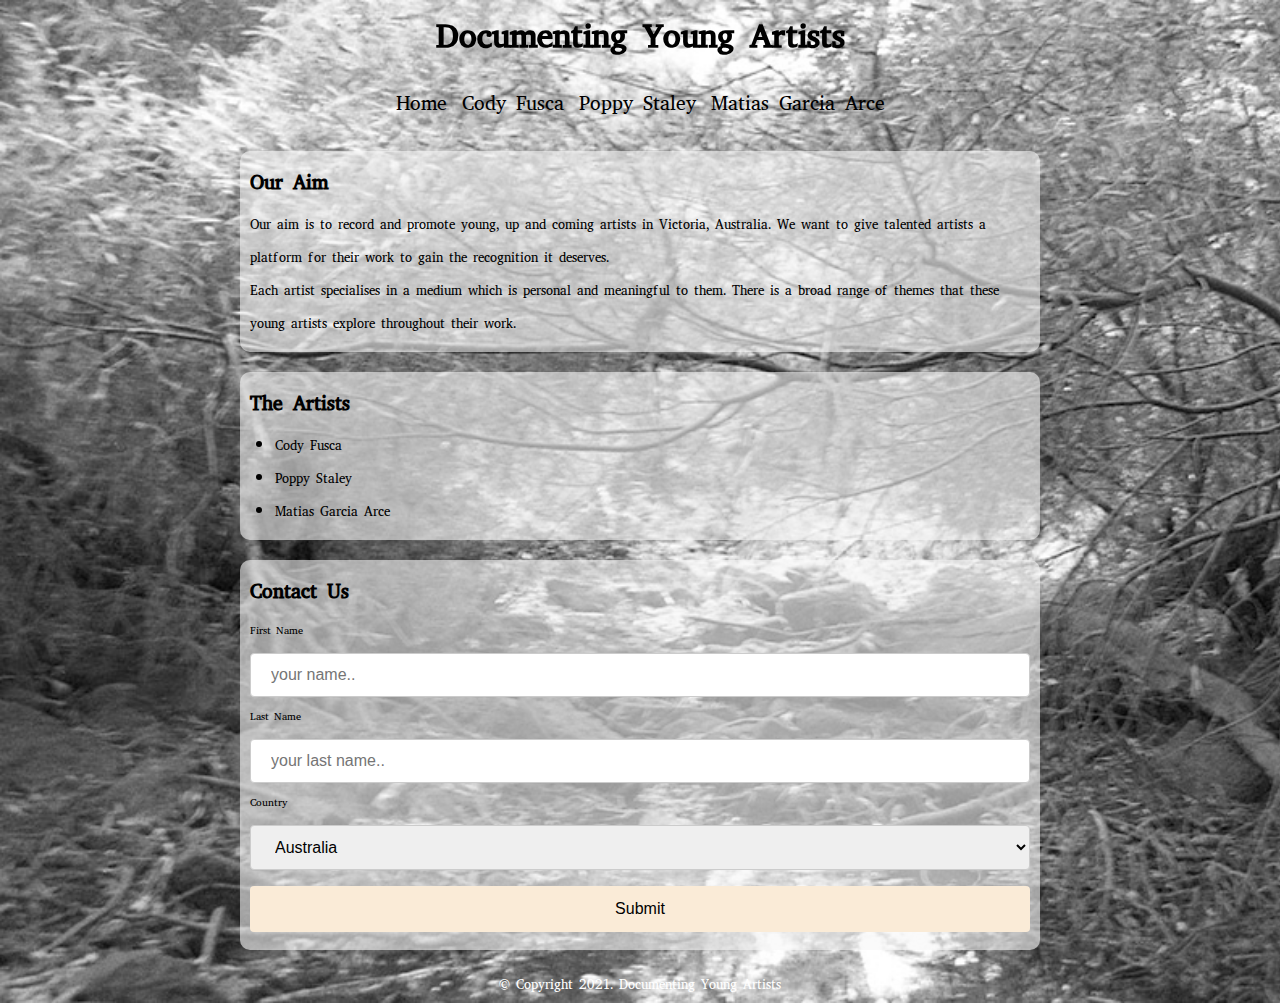
<file: index.html>
<!doctype html>
<html>
	
	<head> 
		<title>2021 webdesign</title>
		<link href="style.css" rel="stylesheet" type="text/css">
		<meta name="viewport" content="width=device-width, intial-scale=1">
		
		<link rel="preconnect" href="https://fonts.googleapis.com">
<link rel="preconnect" href="https://fonts.gstatic.com" crossorigin>
<link href="https://fonts.googleapis.com/css2?family=Peddana&display=swap" rel="stylesheet">
	</head>
	

	<body>
 <header>
	<h1>documenting young artists</h1>
<nav>
	  <ul>	
		  <li>
			<a href="index.html" class="menu">Home</a>
		  </li> 
		  <li>
		   <a href="cody1.html" class="menu">Cody Fusca</a>
	     </li>
		  <li>
		  <a href="poppy.html" class="menu">Poppy Staley</a>
		  </li>
		  <li> 
		  <a href="matias.html" class="menu">Matias Garcia Arce</a>
		  </li>
      </ul>
	</nav>
</header>			
		<main>
<!--main content goes here-->

<article class="item">
	<h2>Our Aim</h2>
	<p>Our aim is to record and promote young, up and coming artists in Victoria, Australia. We want to give talented artists a platform for their work to gain the recognition it deserves. </p>
	<p> Each artist specialises in a medium which is personal and meaningful to them. There is a broad range of themes that these young artists explore throughout their work.</p>
</article>
			
<article class="item">
	<h2>The artists</h2>
<ul>
	<li>Cody Fusca</li>
	<li>Poppy Staley</li>
	<li>Matias Garcia Arce</li>
</ul>	
</article>
		
			
<article class="item"> 
	<h2>contact us</h2>
	<form action="/action_page.php">
	     <label for="fname">First Name</label>
		<input type="text" id="fname" name="firstname" placeholder="your name..">
		
		<label for="lname">Last Name</label>
		<input type="text" id="lastname" placeholder="your last name..">
		
		<label for="country">Country</label>
        <select id="country" name="country">
			<option value="australia">Australia</option>
			<option value="canada">Canada</option>
			<option value="usa">USA</option>
		</select>
		
		<input type="submit" value="Submit">
	</form>
</article>
	
<!--end of main content-->
		</main>
<footer>
  <p>&copy; Copyright 2021. Documenting Young Artists</p>
</footer>		
		
		
	</body>
	
</html>
</file>
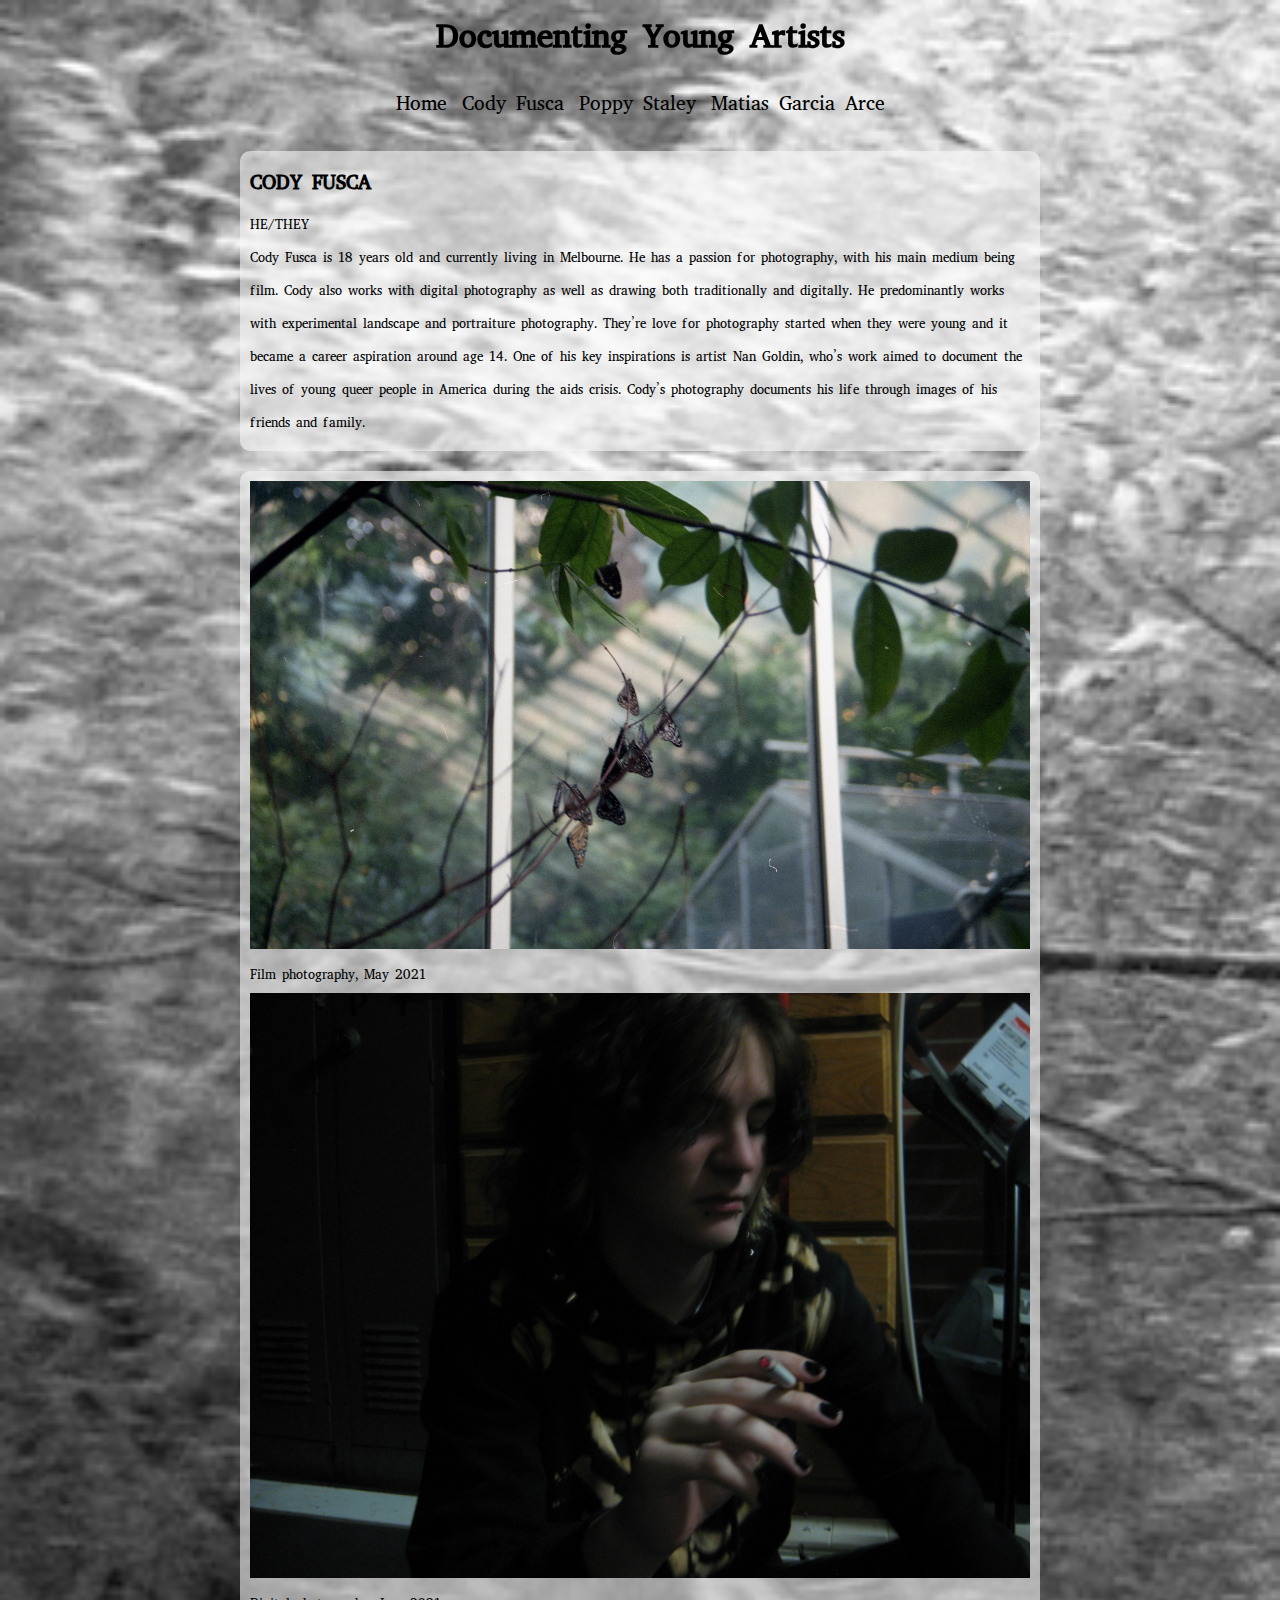
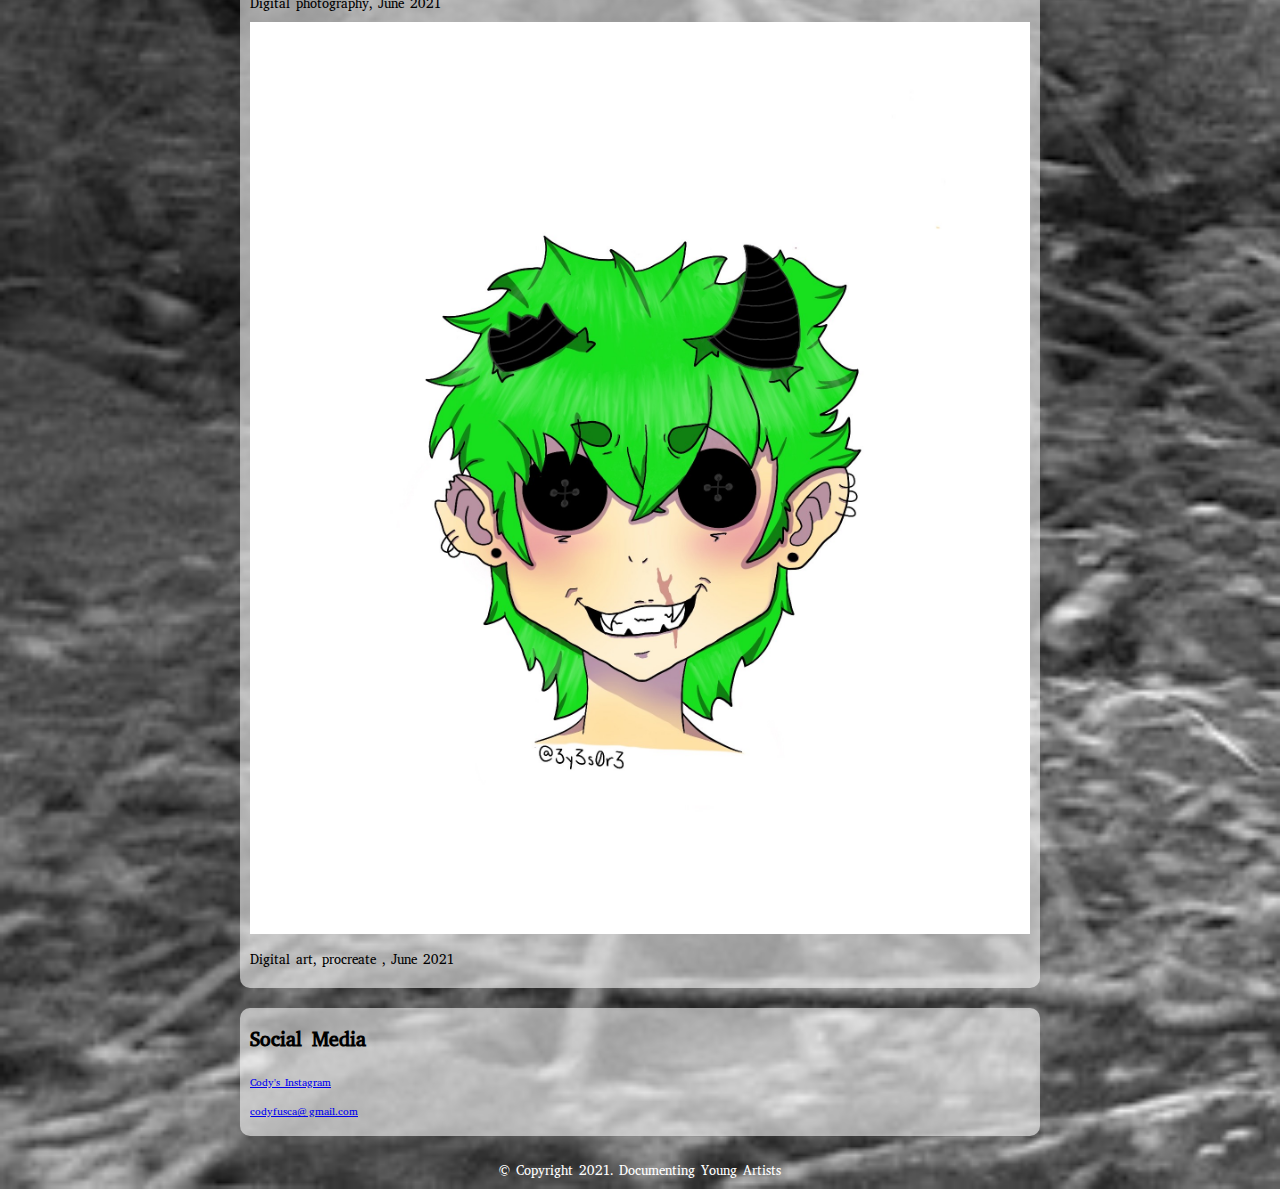
<file: cody1.html>
<!doctype html>
<html>
	
	<head> 
		<title>2021 webdesign</title>
		<link href="style.css" rel="stylesheet" type="text/css">
		<meta name="viewport" content="width=device-width, intial-scale=1">
		
		<link rel="preconnect" href="https://fonts.googleapis.com">
<link rel="preconnect" href="https://fonts.gstatic.com" crossorigin>
<link href="https://fonts.googleapis.com/css2?family=Peddana&display=swap" rel="stylesheet">
	</head>
	

	<body>
 <header>
	<h1>documenting young artists</h1>
<nav>
	  <ul>
	     <li>
		   <a href="index.html" class="menu">Home</a>
	     </li>
				
		  <li>
			<a href="cody1.html" class="menu">Cody Fusca</a>
		  </li>
		   <li>
		  <a href="poppy.html" class="menu">Poppy Staley</a>
		  </li>
		  <li> 
		  <a href="matias.html" class="menu">Matias Garcia Arce</a>
		  </li>
      </ul>
	</nav>
</header>			
		<main>
<!--main content goes here-->

<article class="item">
	<h2>CODY FUSCA</h2>
	<p>HE/THEY</p>
	<p>Cody Fusca is 18 years old and currently living in Melbourne. He has a passion for photography, with his main medium being film.  Cody also works with digital photography as well as drawing both traditionally and digitally. He predominantly works with experimental landscape and portraiture photography. They’re love for photography started when they were young and it became a career aspiration around age 14. One of his key inspirations is artist Nan Goldin, who’s work aimed to document the lives of young queer people in America during the aids crisis. Cody’s photography documents his life through images of his friends and family.</p>
</article>
			
<article class="item">
 <img src="butter013.jpeg" alt="photograph of a row of butterflies sitting on thin branches"> 
	<p> Film photography, May 2021</p>
	
<img src="cha.jpeg" alt="person with a cigarette in hand">
	 <p>Digital photography, June 2021</p>
	
<img src="digital.jpeg" alt="drawn character with green hair, horns and button eyes">
	<p>Digital art, procreate , June 2021</p>
</article>
		
<article class="item"> 
    <h2>Social media</h2>
	<p><a href="https://www.instagram.com/an0therphotodump/">Cody's Instagram</a></p> 
	<a href="mailto:codyfusca@gmail.com">codyfusca@gmail.com</a>
			</article>
	
<!--end of main content-->
		</main>
<footer>
  <p>&copy; Copyright 2021. Documenting Young Artists</p>
</footer>		
		
		
	</body>
	
</html>
</file>
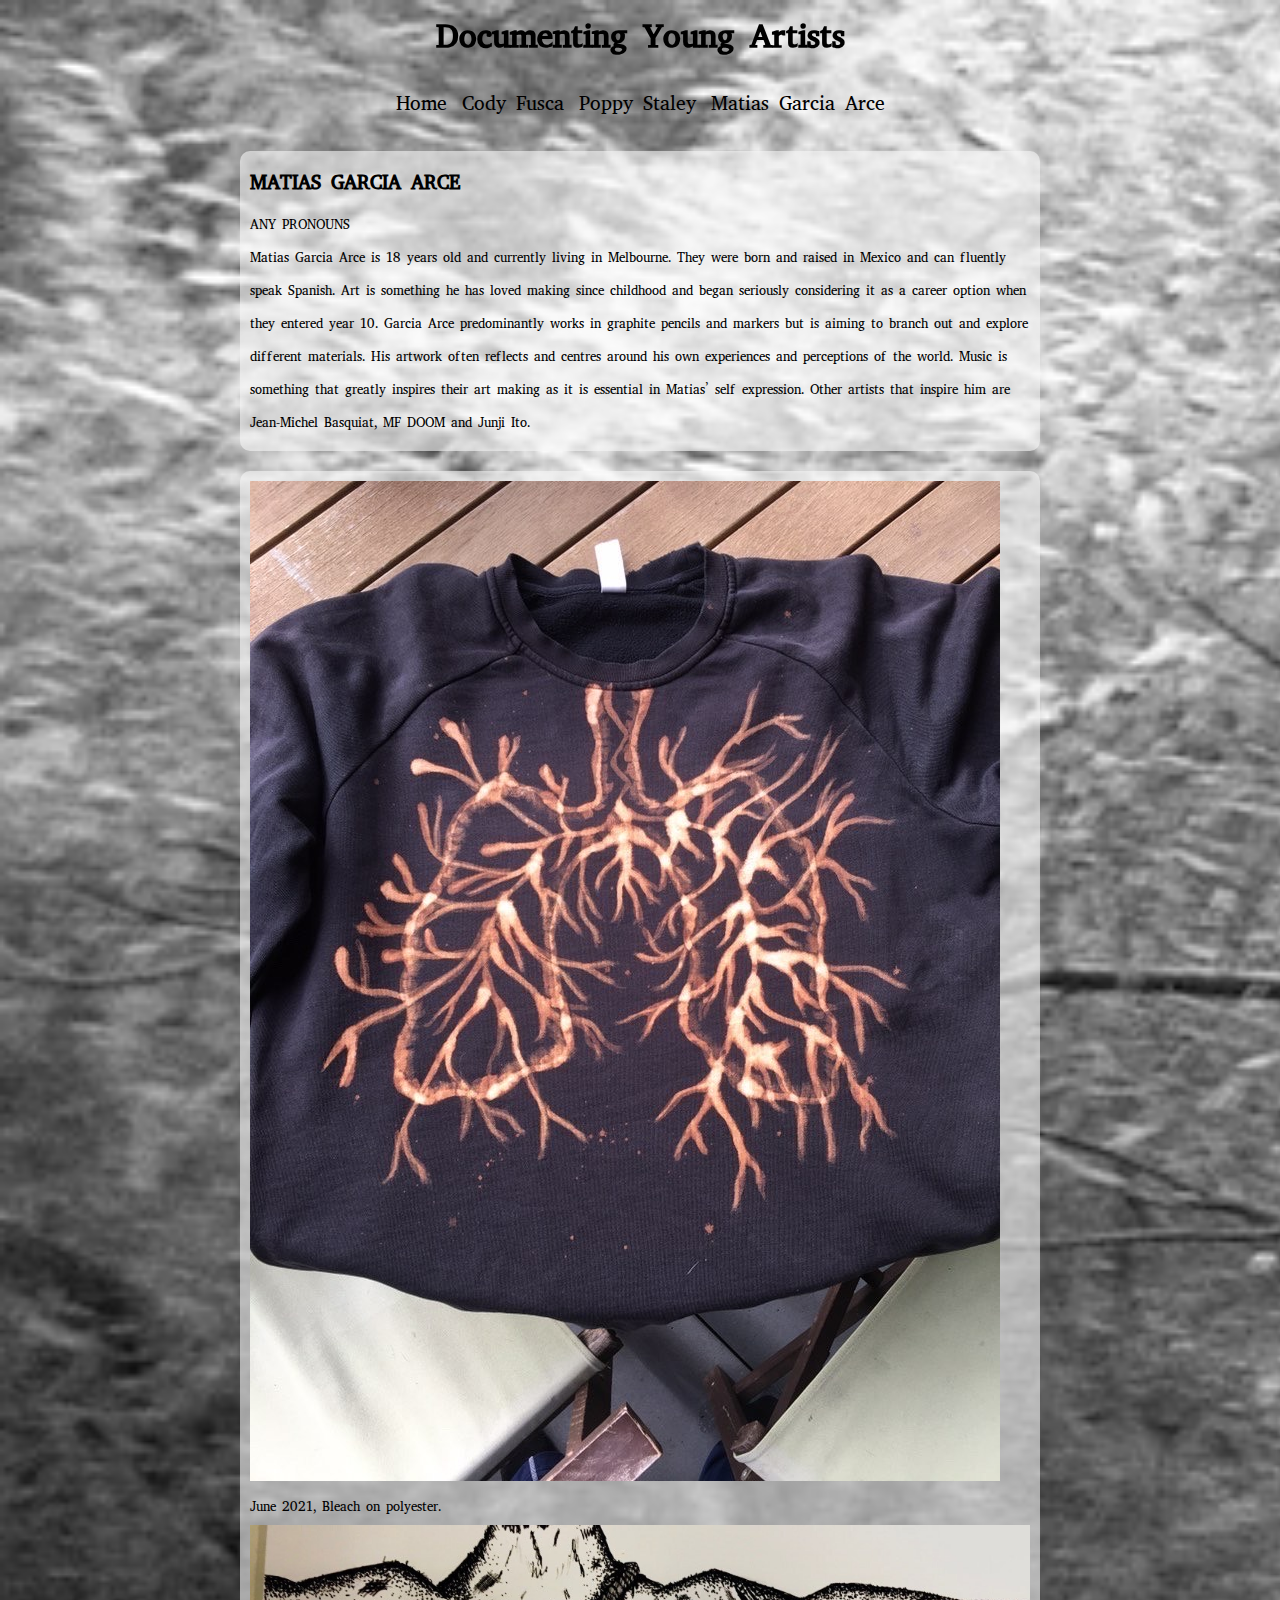
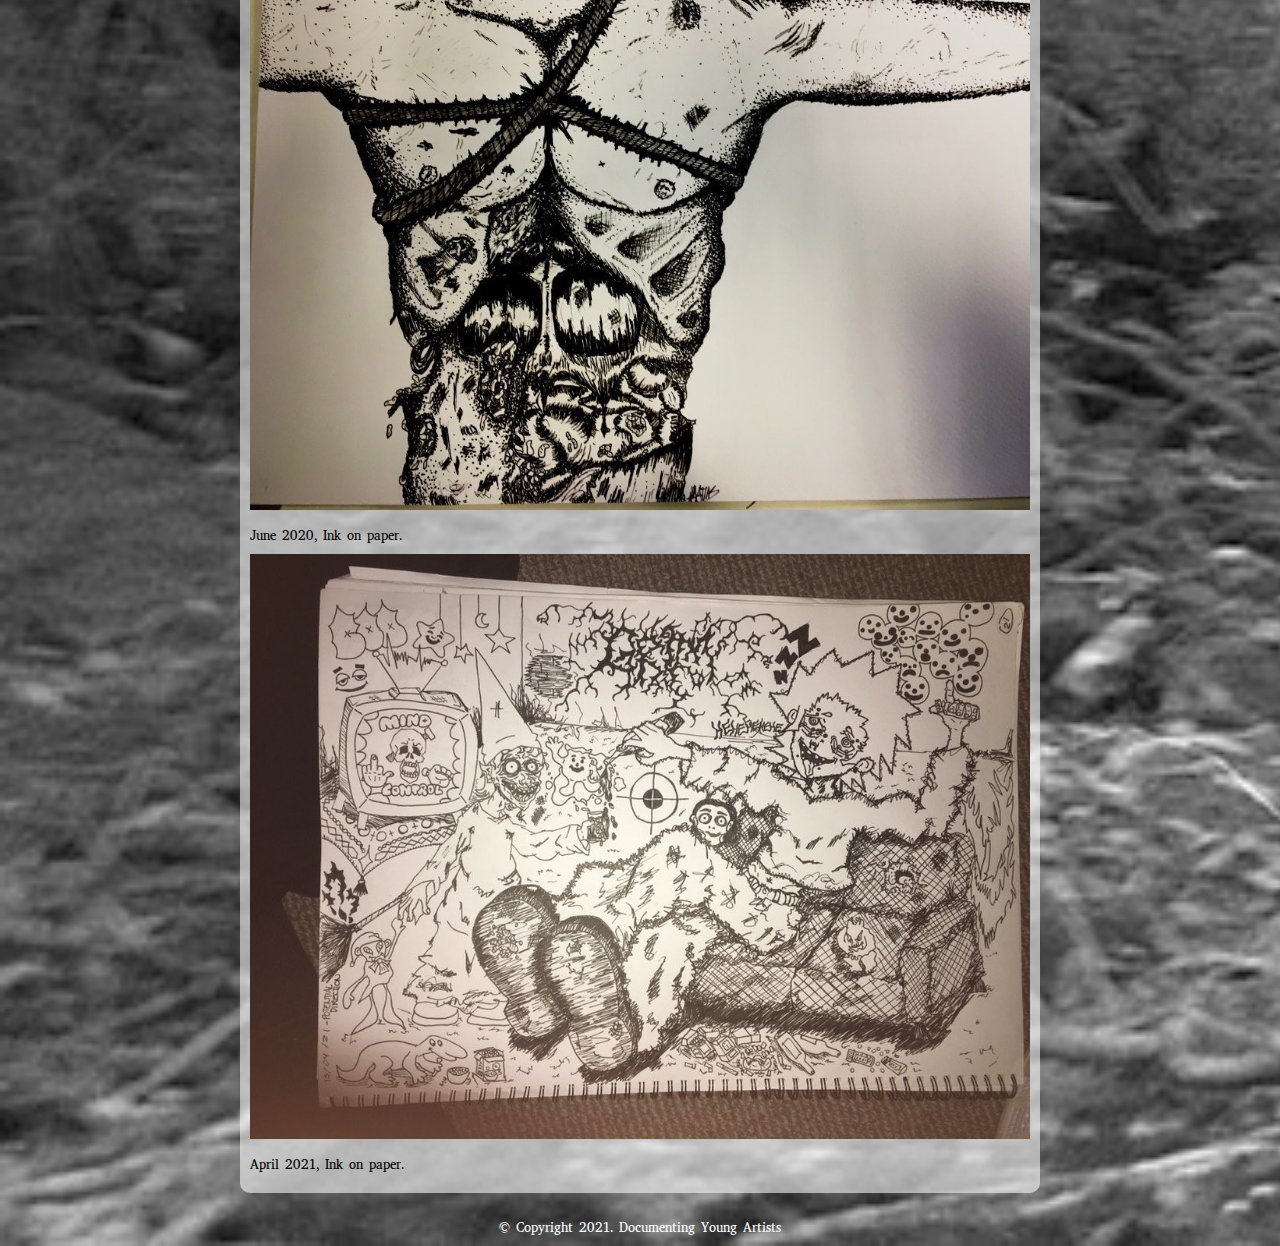
<file: matias.html>
<!doctype html>
<html>
	
	<head> 
		<title>2021 webdesign</title>
		<link href="style.css" rel="stylesheet" type="text/css">
		<meta name="viewport" content="width=device-width, intial-scale=1">
		
		<link rel="preconnect" href="https://fonts.googleapis.com">
<link rel="preconnect" href="https://fonts.gstatic.com" crossorigin>
<link href="https://fonts.googleapis.com/css2?family=Peddana&display=swap" rel="stylesheet">
	</head>
	

	<body>
 <header>
	<h1>documenting young artists</h1>
<nav>
	  <ul>
	     <li>
		   <a href="index.html" class="menu">Home</a>
	     </li>
				
		  <li>
			<a href="cody1.html" class="menu">Cody Fusca</a>
		  </li>
		    <li>
		  <a href="poppy.html" class="menu">Poppy Staley</a>
		  </li>
		  <li> 
		  <a href="matias.html" class="menu">Matias Garcia Arce</a>
		  </li>

      </ul>
	</nav>
</header>			
		<main>
<!--main content goes here-->

<article class="item">
	<h2>MATIAS GARCIA ARCE</h2>
	<p>ANY PRONOUNS</p>
	<p>Matias Garcia Arce is 18 years old and currently living in Melbourne. They were born and raised in Mexico and can fluently speak Spanish. Art is something he has loved making since childhood and began seriously considering it as a career option when they entered year 10. Garcia Arce predominantly works in graphite pencils and markers but is aiming to branch out and explore different materials. His artwork often reflects and centres around his own experiences and perceptions of the world. Music is something that greatly inspires their art making as it is essential in Matias’ self expression. Other artists that inspire him are Jean-Michel Basquiat, MF DOOM and Junji Ito. 
</p>
</article>
			
<article class="item">
 <img src="1.JPG" alt="lungs painted onto a jumper with bleach"> 
	<p>June 2021, Bleach on polyester.</p>
	
<img src="2.JPG" alt="drawing of a ripped apart torso bined by rope">
	 <p> June 2020, Ink on paper.</p>
	
<img src="3.JPG" alt="drawing of person sitting on a raggedy couch, pouring a drink for a character in a wizard outfit. The bacground is a chaos of graffitied walls.">
	<p>April 2021, Ink on paper.</p>
			</article> 
	
<!--end of main content-->
		</main>
<footer>
  <p>&copy; Copyright 2021. Documenting Young Artists</p>
</footer>		
		
		
	</body>
	
</html>
</file>
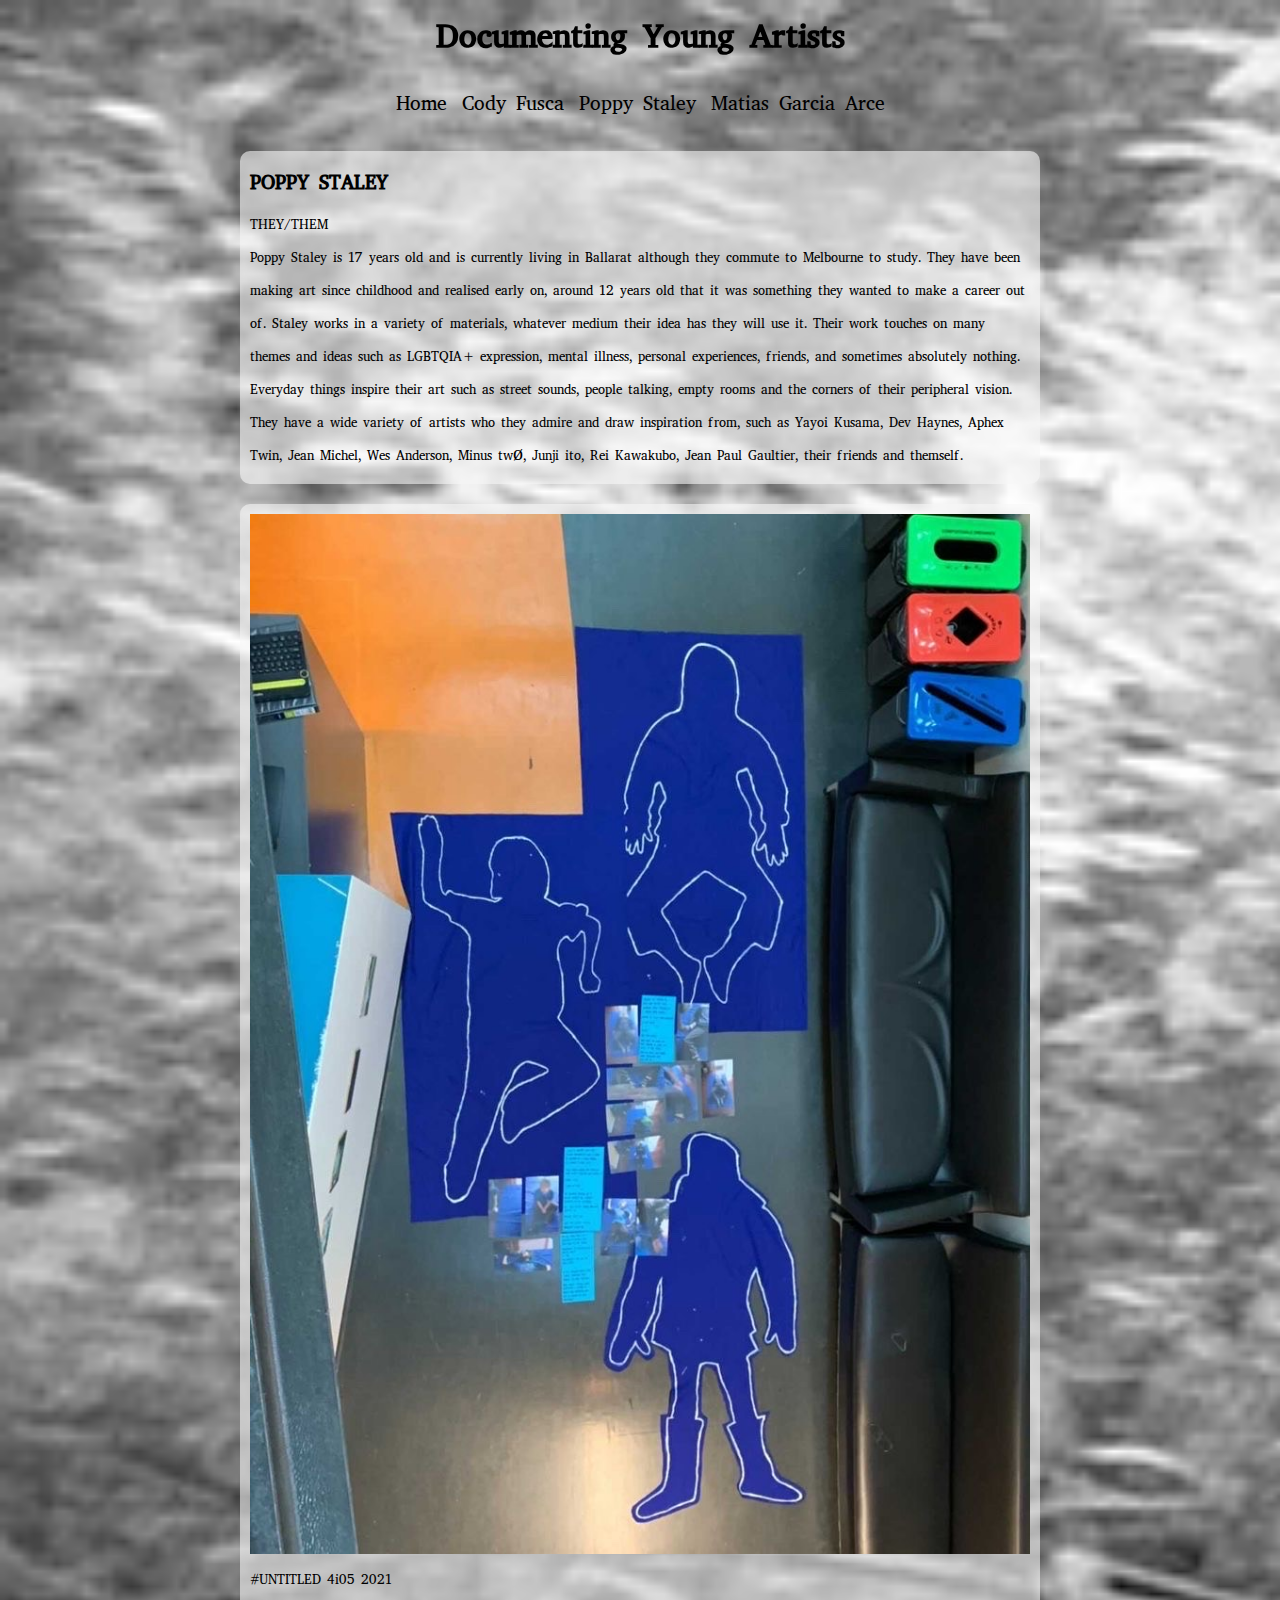
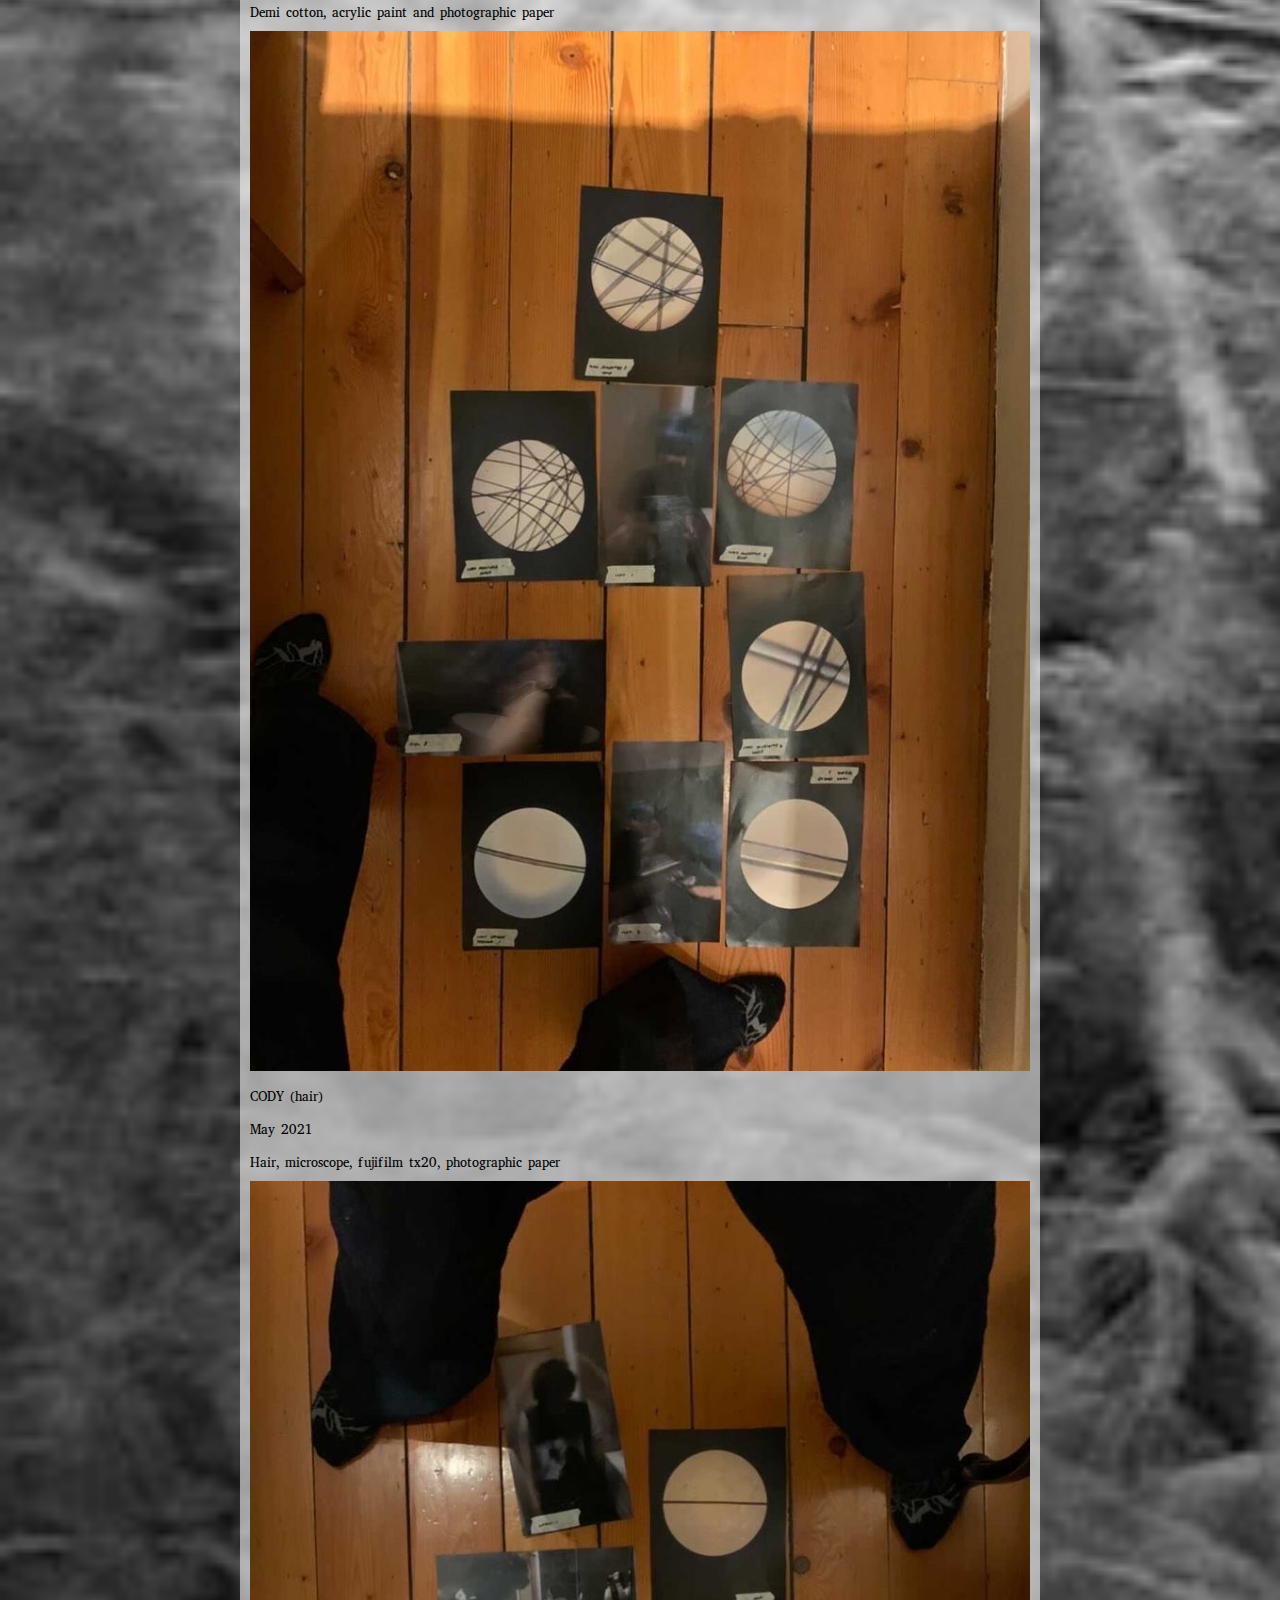
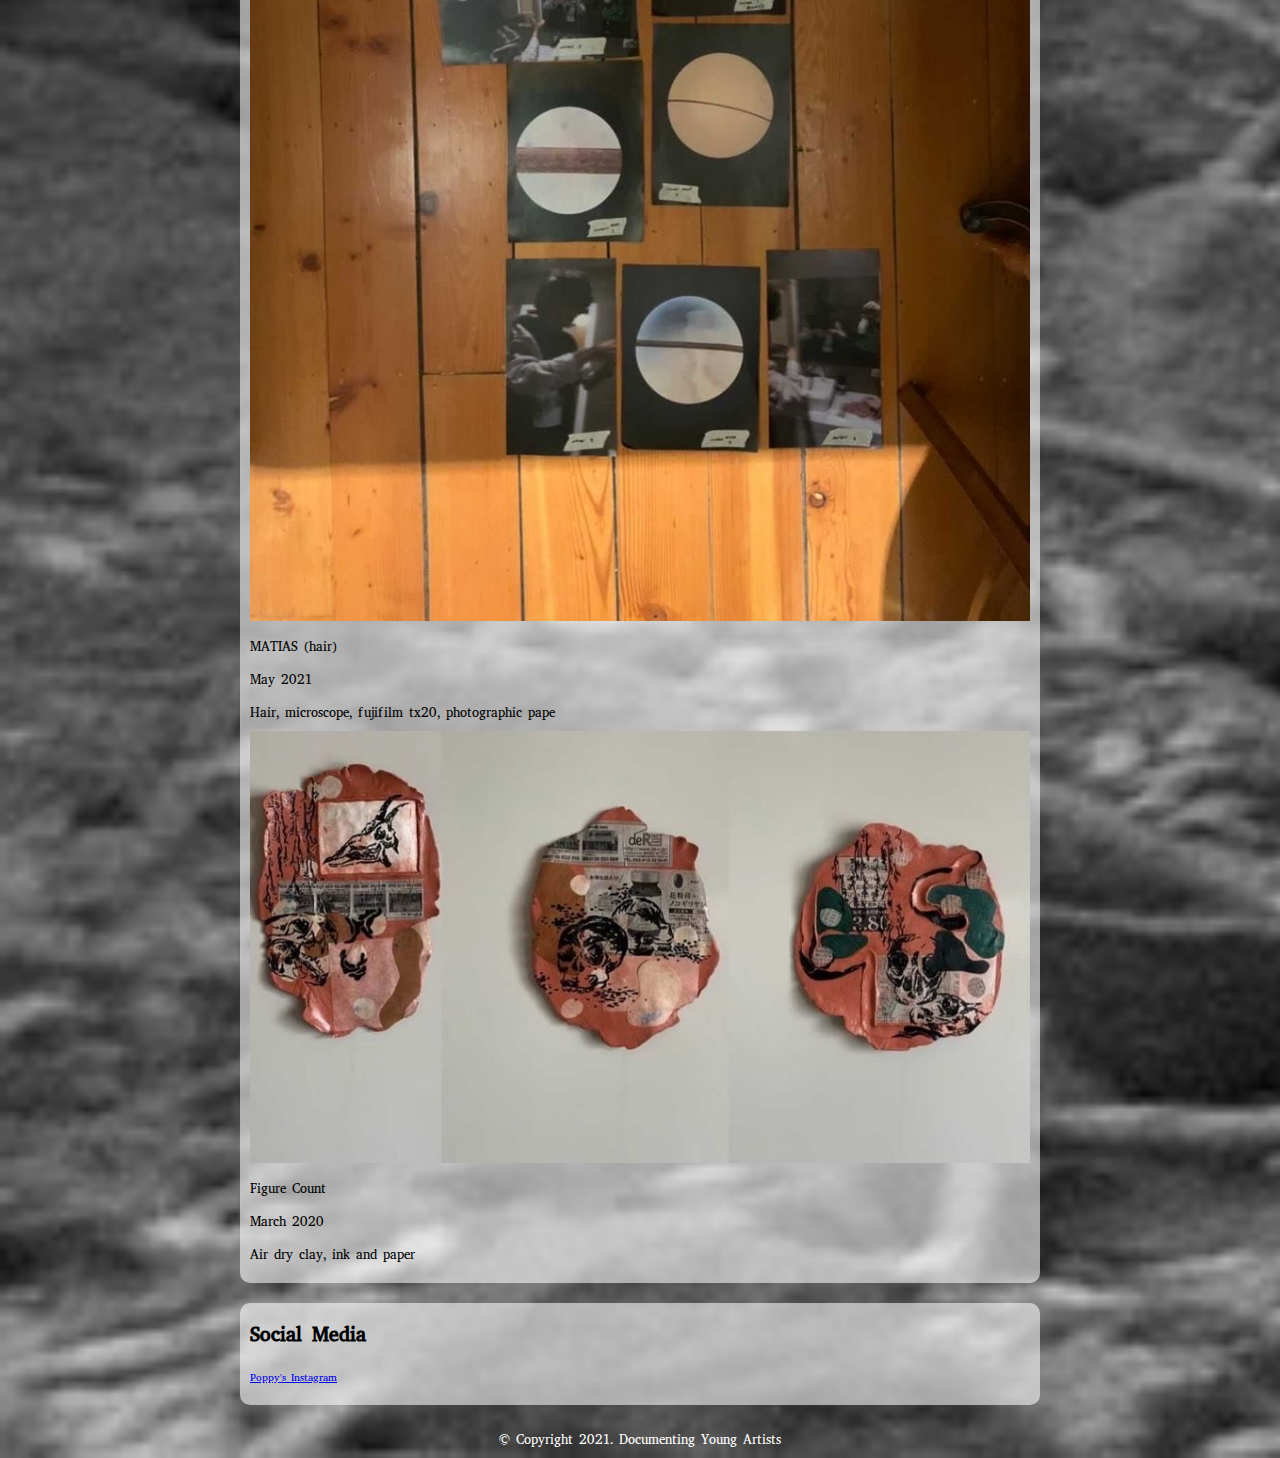
<file: poppy.html>
<!doctype html>
<html>
	
	<head> 
		<title>2021 webdesign</title>
		<link href="style.css" rel="stylesheet" type="text/css">
		<meta name="viewport" content="width=device-width, intial-scale=1">
		
		<link rel="preconnect" href="https://fonts.googleapis.com">
<link rel="preconnect" href="https://fonts.gstatic.com" crossorigin>
<link href="https://fonts.googleapis.com/css2?family=Peddana&display=swap" rel="stylesheet">
	</head>
	

	<body>
 <header>
	<h1>documenting young artists</h1>
<nav>
	  <ul>
	     <li>
		   <a href="index.html" class="menu">Home</a>
	     </li>
				
		  <li>
			<a href="cody1.html" class="menu">Cody Fusca</a>
		  </li>
		    <li>
		  <a href="poppy.html" class="menu">Poppy Staley</a>
		  </li>
		  <li> 
		  <a href="matias.html" class="menu">Matias Garcia Arce</a>
		  </li>
      </ul>
	</nav>
</header>			
		<main>
<!--main content goes here-->

<article class="item">
	<h2>POPPY STALEY</h2>
<p>THEY/THEM</p>
	<p>Poppy Staley is 17 years old and is currently living in Ballarat although they commute to Melbourne to study. They have been making art since childhood and realised early on, around 12 years old that it was something they wanted to make a career out of. Staley works in a variety of materials, whatever medium their idea has they will use it. Their work touches on many themes and ideas such as LGBTQIA+ expression, mental illness, personal experiences, friends, and sometimes absolutely nothing. Everyday things inspire their art such as street sounds, people talking, empty rooms and the corners of their peripheral vision. They have a wide variety of artists who they admire and draw inspiration from, such as Yayoi Kusama, Dev Haynes, Aphex Twin, Jean Michel, Wes Anderson, Minus twø, Junji ito, Rei Kawakubo, Jean Paul Gaultier, their friends and themself.</p>
</article>
			
<article class="item">
 <img src="untitled.JPG" alt="cut outs and white outlines of bodies on blue fabric combined with photos and text"> 
	<p>#UNTITLED 4i05 2021</p>
	<p>Demi cotton, acrylic paint and photographic paper</p>
	
<img src="CODY (hair).JPG" alt="photographs of human hair through a microscope">
	 <p>CODY (hair)</p> <p>May 2021</p>
	<p>Hair, microscope, fujifilm tx20, photographic paper</p>
	
<img src="MATIAS (hair).JPG" alt="photographs of human hair through a microscope combine with photos of a person.">
	<p>MATIAS (hair)</p> <p>May 2021</p>
	<p>Hair, microscope, fujifilm tx20, photographic pape</p>
	
<img src="Figure Count.JPG" alt="three flat, round sculptures"> 
	<p>Figure Count</p>
	<p>March 2020</p>
	<p>Air dry clay, ink and paper</p>
			</article> 
	
		
<article class="item"> 
    <h2>Social media</h2>
	<p><a href="https://www.instagram.com/4i05.room/">Poppy's Instagram</a></p> 
			</article>
	
<!--end of main content-->
		</main>
<footer>
  <p>&copy; Copyright 2021. Documenting Young Artists</p>
</footer>		
		
		
	</body>
	
</html>
</file>
<file: style.css>
*{
	margin:0;
	padding:0;
	box-sizing: border-box;
	font-size:16px;
 }

img,
iframe {
	max-width: 100%;
	height: auto;
	/* so that aspect ratio is kept even if height is declared in markup */
	border: 0;
	/* this stops a border if the image is inside a link */
       }

/* this is a CSS comment code - always comment your work to explain what you're doing */
body {
	font-family: 'Peddana', serif;
     }

/* background color defaults - remember to spell it colour */
body {
	background-color: transparent;
     }

header {
	background-color: transparent;
       }
/* if we want a number of different elements to have the same style we have to use a comma to seperate them */
header, footer {
	text-align: center;
               }

/* TYPEOGRAPHY */
h1 {
	font-size:50px;
	color: black; 
    text-transform: capitalize;
	font-family: 'Peddana', serif;
   }
h2 {
	font-size: 30px; 
	font-family: 'Peddana', serif;
	text-transform: capitalize;
   }
p,li {
	      font-size: 20px  
           }
.menu{
	font-size: 30px;
}

.item {

	padding: 1%;
	margin: 10%;
	margin-bottom: 20px;
	margin-top: 20px;
	border-radius: 10px;
      }

main {
/* use max-width wherever possible */
	max-width: 1000px;
    margin-left: auto;
	margin-right: auto;
     }

/* this section makes the list fit in the box - called nesting */
.item li {
	margin-left: 25px;
         }

nav {
	text-align: center; 
	}
nav li {
	display: inline-block;
       }
/* nav li a, or nav a ?? */ 
nav a {
	background: transparent;
	color: black;
	padding: 5px;
	text-decoration: none;
	border-radius: 5px; 
      }

nav a:hover {
	background: antiquewhite; 
            }


body {
	background-color: antiquewhite;
	background-image: url("walk035.jpg");
	background-repeat: no-repeat;
	background-size: cover;
     }

/* responsiveness */
@media screen and (min-width: 500px) {
body {
	background-color: transparent;
	font-family: 'Peddana', serif;
  }
.item {
	background-color: rgba(246,246,246,0.60); 
}
h2{ 
font-family: 'Peddana', serif;
}

@media screen and (min-width: 768px) { 
body { 
	background-color: antiquewhite;
	background-image: url("walk035.jpg");
	background-repeat: no-repeat;
	background-size: cover;
	}
.item {

	background-color: 0.9/* 0.9 means transparent */ 
	}
	footer {
		color: white; 
		clear: both;
	}
}


input[type=text], select {
	width: 100%;
	padding: 12px 20px;
	margin: 8px 0;
	display: inline-block;
	border: 1px solid #ccc;
	border-radius: 4px;
	box-sizing: border-box;
} 

input[type=submit] {
	width: 100%;
	background-color: antiquewhite;
	color: black;
	padding: 14px 20px;
	margin: 8px 0;
	border: none;
	border-radius: 4px;
	cursor: pointer;
}

input[type=submit] hover {
	background-color: antiquewhite;
}

div {
	border-radius: 5px;
	background-color: #f2f2f2;
	padding: 20px;
}
</file>
